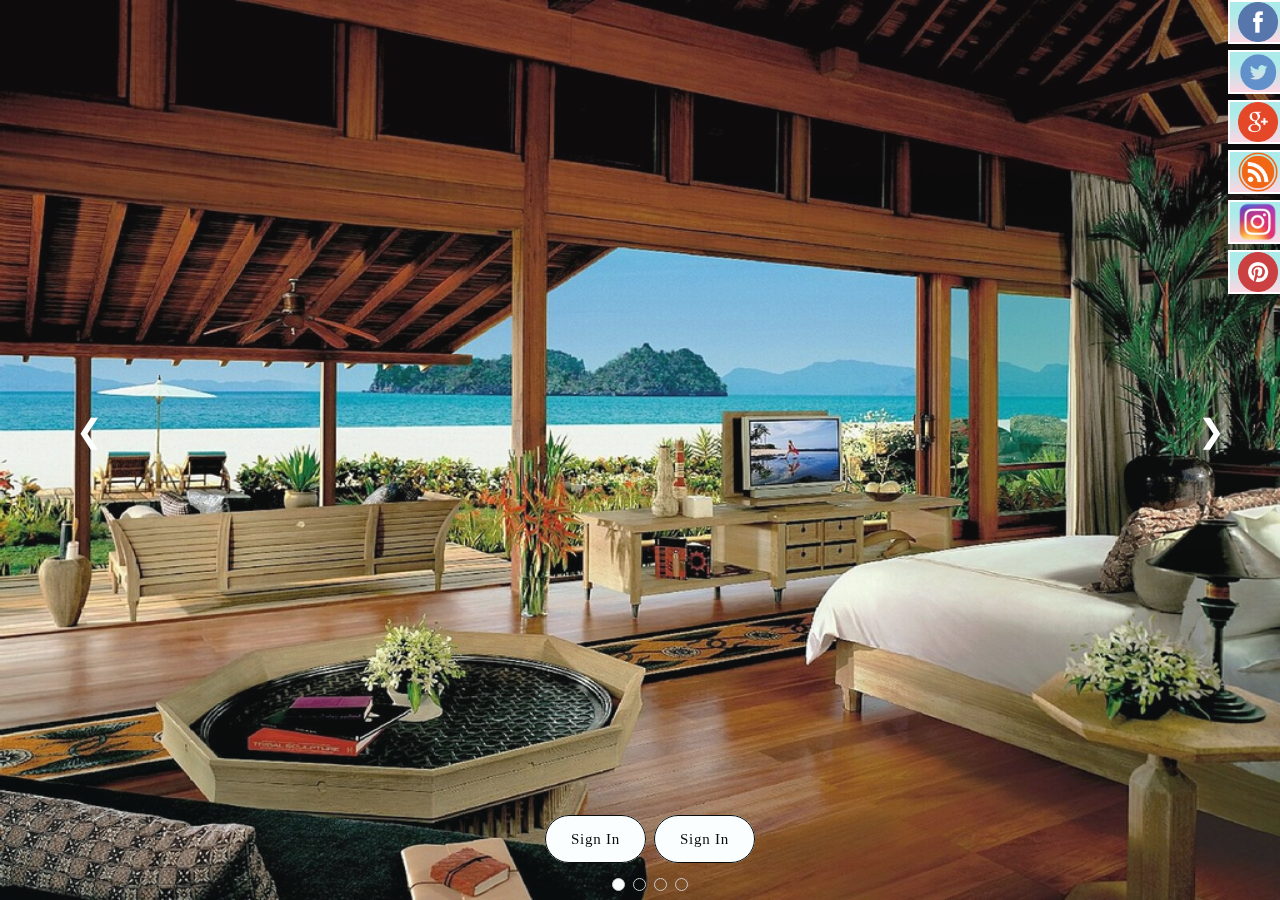
<file: UI/index.html>
<!DOCTYPE html>
<html lang="en">

<head>
  <meta charset="UTF-8">
  <meta name="viewport" content="width=device-width, initial-scale=1.0">
  <meta http-equiv="X-UA-Compatible" content="ie=edge">
  <title>Home | PropertyPro Lite</title>
  <link rel="shortcut icon" href="./images/favicon.png" type="image/x-icon">
  <link rel="stylesheet" href="./css/main.css">
</head>

<body>
  <div id="page" class="site">
   <!-- Social Media Navigation -->
 <nav id="social-media-navigation" class="float-sm social-navigation" role="navigation">
    <div class="fl-fl float-fb">
     <a href="https://facebook.com/" target="_blank">
      <i class="fa fa-facebook">
       <img src="./images/facebook.png">
      </i>
      Like us!
     </a>
    </div>
    <div class="fl-fl float-tw">
     <a href="https://twitter.com/" target="_blank">
      <i class="fa fa-twitter">
       <img src="./images/twitter.png">
      </i>
      Follow us!
     </a>
    </div>
    <div class="fl-fl float-gp">
     <a href="https://aboutme.google.com/u/0/?referer=gplus" target="_blank">
      <i class="fa fa-google-plus">
       <img src="./images/googleplus.png">
      </i>
      Recommend us!
     </a>
    </div>
    <div class="fl-fl float-rs">
     <a href="https://rss.com/" target="_blank">
      <i class="fa fa-rss">
       <img src="./images/rssfeeds.png">
      </i>
      Follow via RSS
     </a>
    </div>
    <div class="fl-fl float-ig">
     <a href="https://www.instagram.com/" target="_blank">
      <i class="fa fa-instagram">
       <img src="./images/Instagram.png">
      </i>Follow us!
     </a>
    </div>
    <div class="fl-fl float-pn">
     <a href="https://www.pinterest.com/" target="_blank">
      <i class="fa fa-pinterest">
       <img src="./images/pinterest.png">
      </i>Follow us!
     </a>
    </div>
   </nav>
   <!-- //Social Media Navigation -->
   <div class="slides-container">
    <img class="slides-images" src="./images/house2.jpg">
    <img class="slides-images" src="./images/house1.jpg">
    <img class="slides-images" src="./images/house3.jpg">
    <img class="slides-images" src="./images/house4.jpg">
    <div class="slides-tools">
     <div class="slides-text">
       <a href="./signin.html" class="btn">Sign In</a>
       <a href="./signup.html" class="btn">Sign In</a>
     </div>
     <div id="slides-left" class="slides-arrow">&#10094;</div>
     <div id="slides-right" class="slides-arrow">&#10095;</div>
     <span class="slides-badge"></span>
     <span class="slides-badge"></span>
     <span class="slides-badge"></span>
     <span class="slides-badge"></span>
    </div>
   </div>
   <script type="text/javascript">
    slides_images = document.querySelectorAll(".slides-images");
    slides_dots = document.querySelectorAll(".slides-badge");
    slides_arrows = document.querySelectorAll('.slides-arrow');
  
    slides_dots.forEach((elem, key) => {
     elem.addEventListener('click', () => {
      showDivs(slideIndex = key + 1);
     }, true);
    });
  
    slides_arrows.forEach((elem) => {
     elem.addEventListener('click', () => {
      elem.id === 'slides-left' ? slide(-1) : elem.id === 'slides-right' ? slide(1) : '';
     });
    });
  
    const showDivs = (nth) => {
     nth > slides_images.length ? slideIndex = 1 : nth < 1 ? slideIndex = slides_images.length : '';
  
     slides_images.forEach(el => {
      el.classList.add('hide');
      el.classList.remove('show');
     });
     slides_dots.forEach(el => el.classList.remove('slides-active-dot'));
  
     slides_images[slideIndex - 1].classList.remove('hide');
     slides_images[slideIndex - 1].classList.add('show');
     slides_dots[slideIndex - 1].classList.add('slides-active-dot');
    }
    let slideIndex = 1;
    showDivs(slideIndex);
  
    const slide = (n) => {
     showDivs(slideIndex += n);
    }
  
    const currentDiv = (n) => {
     showDivs(slideIndex = n);
    };
   </script>
    <footer>

    </footer>
  </div>
</body>

</html>
</file>
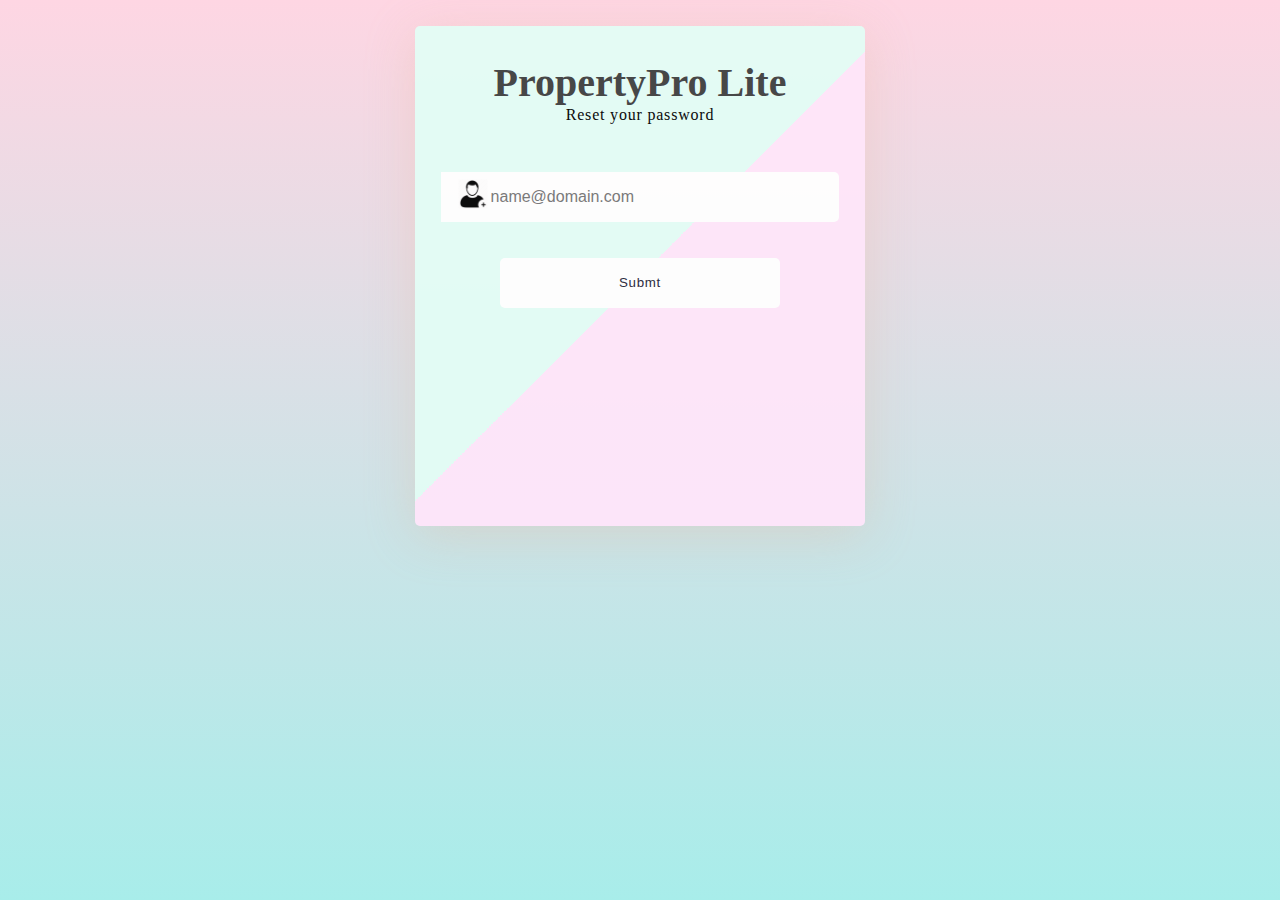
<file: UI/passwordreset.html>
<!DOCTYPE html>
<html lang="en">

<head>
 <meta charset="UTF-8">
 <meta name="viewport" content="width=device-width, initial-scale=1.0">
 <meta http-equiv="X-UA-Compatible" content="ie=edge">
 <title>Forgetten Password | PropertyPro Lite</title>
 <link rel="shortcut icon" href="./images/favicon.png" type="image/x-icon">
 <link rel="stylesheet" href="./css/main.css">
</head>

<body>
 <div id="page" class="site">
   <form action="./account.html" method="post" class="login-form">
    <div class="con">
      <header class="head-form">
          <h2>PropertyPro Lite</h2>
        <p>Reset your password</p>
      </header>
      <div class="field-set">
        <div>
          <span class="input-item">
            <i class="fa fas fa-user-circle">
              <img src="./images/useravatar.png">
            </i>
          </span>
          <input class="form-input" id="useremail" type="email" placeholder="name@domain.com" required>
        </div>
        <button class="sign-up">Submt</button>
      </div>
    </div>
  </form>
 </div>
</body>

</html>
</file>
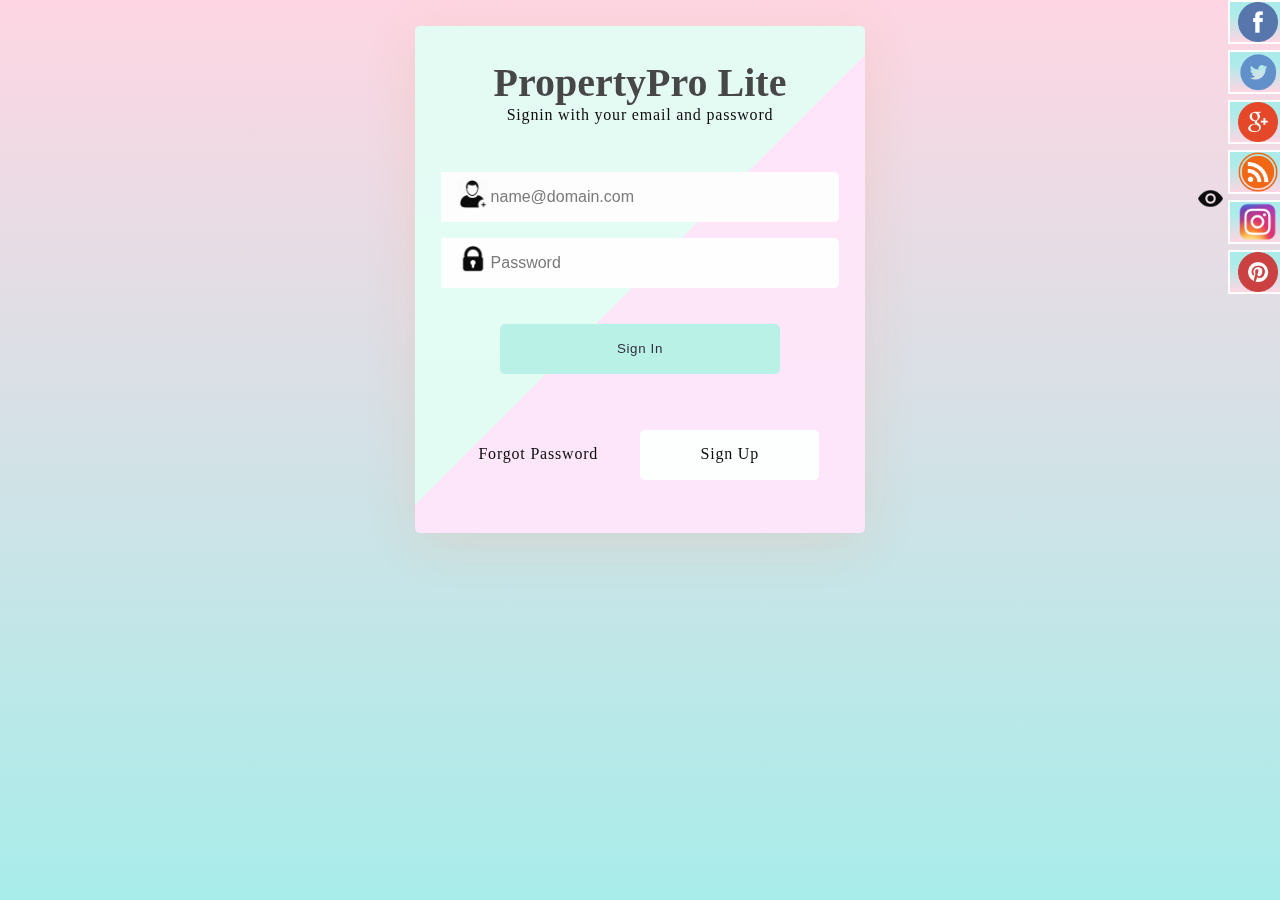
<file: UI/signin.html>
<!DOCTYPE html>
<html lang="en">

<head>
  <meta charset="UTF-8">
  <meta name="viewport" content="width=device-width, initial-scale=1.0">
  <meta http-equiv="X-UA-Compatible" content="ie=edge">
  <title>Sign In | PropertyPro Lite</title>
  <link rel="shortcut icon" href="./images/favicon.png" type="image/x-icon">
  <link rel="stylesheet" href="./css/main.css">
</head>

<body>
  <div id="page" class="site">
    <!-- Social Media Navigation -->
    <nav id="social-media-navigation" class="float-sm social-navigation" role="navigation">
      <div class="fl-fl float-fb">
        <a href="https://facebook.com/" target="_blank">
          <i class="fa fa-facebook">
            <img src="./images/facebook.png">
          </i>
          Like us!
        </a>
      </div>
      <div class="fl-fl float-tw">
        <a href="https://twitter.com/" target="_blank">
          <i class="fa fa-twitter">
            <img src="./images/twitter.png">
          </i>
          Follow us!
        </a>
      </div>
      <div class="fl-fl float-gp">
        <a href="https://aboutme.google.com/u/0/?referer=gplus" target="_blank">
          <i class="fa fa-google-plus">
            <img src="./images/googleplus.png">
          </i>
          Recommend us!
        </a>
      </div>
      <div class="fl-fl float-rs">
        <a href="https://rss.com/" target="_blank">
          <i class="fa fa-rss">
            <img src="./images/rssfeeds.png">
          </i>
          Follow via RSS
        </a>
      </div>
      <div class="fl-fl float-ig">
        <a href="https://www.instagram.com/" target="_blank">
          <i class="fa fa-instagram">
            <img src="./images/Instagram.png">
          </i>Follow us!
        </a>
      </div>
      <div class="fl-fl float-pn">
        <a href="https://www.pinterest.com/" target="_blank">
          <i class="fa fa-pinterest">
            <img src="./images/pinterest.png">
          </i>Follow us!
        </a>
      </div>
    </nav>
    <!-- //Social Media Navigation -->
    <!-- Form -->
    <div class="overlay">
      <form  class="login-form" action="./account.html" method="post">
        <div class="con">
          <header class="head-form">
            <h2>PropertyPro Lite</h2>
            <p>Signin with your email and password</p>
          </header>
          <div class="field-set">
            <div>
              <span class="input-item">
                <i class="fa fas fa-user-circle">
                  <img src="./images/useravatar.png">
                </i>
              </span>
              <input class="form-input" id="useremail" type="email" placeholder="name@domain.com" required>
            </div>
            <div>
              <span class="input-item">
                <i class="fa fa-key">
                  <img src="./images/userpassword.png">
                </i>
              </span>
              <input class="form-input" type="password" placeholder="Password" id="password" name="password" required>
              <span>
                <i class="fa fa-eye eye" aria-hidden="true" type="button" id="pwd-eye">
                  <img src="./images/showpassword.png">
                </i>
              </span>
            </div>
            <button class="sign-in">Sign In</button>
          </div>
          <div class="other">
            <a class="btn submits frgt-pass" href="./passwordreset.html">Forgot Password</a>
            <a class="btn submits sign-up" href="./signin.html">Sign Up</a>
          </div>
        </div>
      </form>
    </div>
    <!-- //Form -->
    <script type="text/javascript">
      let pwd = document.querySelector('#pwd-eye'),
        pwdTarget = document.querySelector('#password');

      const password_to_text = (target) => {
        target.type === 'password' ? target.type = 'text' : target.type === "text" ? target.type =
          "password" : '';
      }
      pwd.addEventListener('click', () => password_to_text(pwdTarget));
    </script>
  </div>
</body>

</html>
</file>
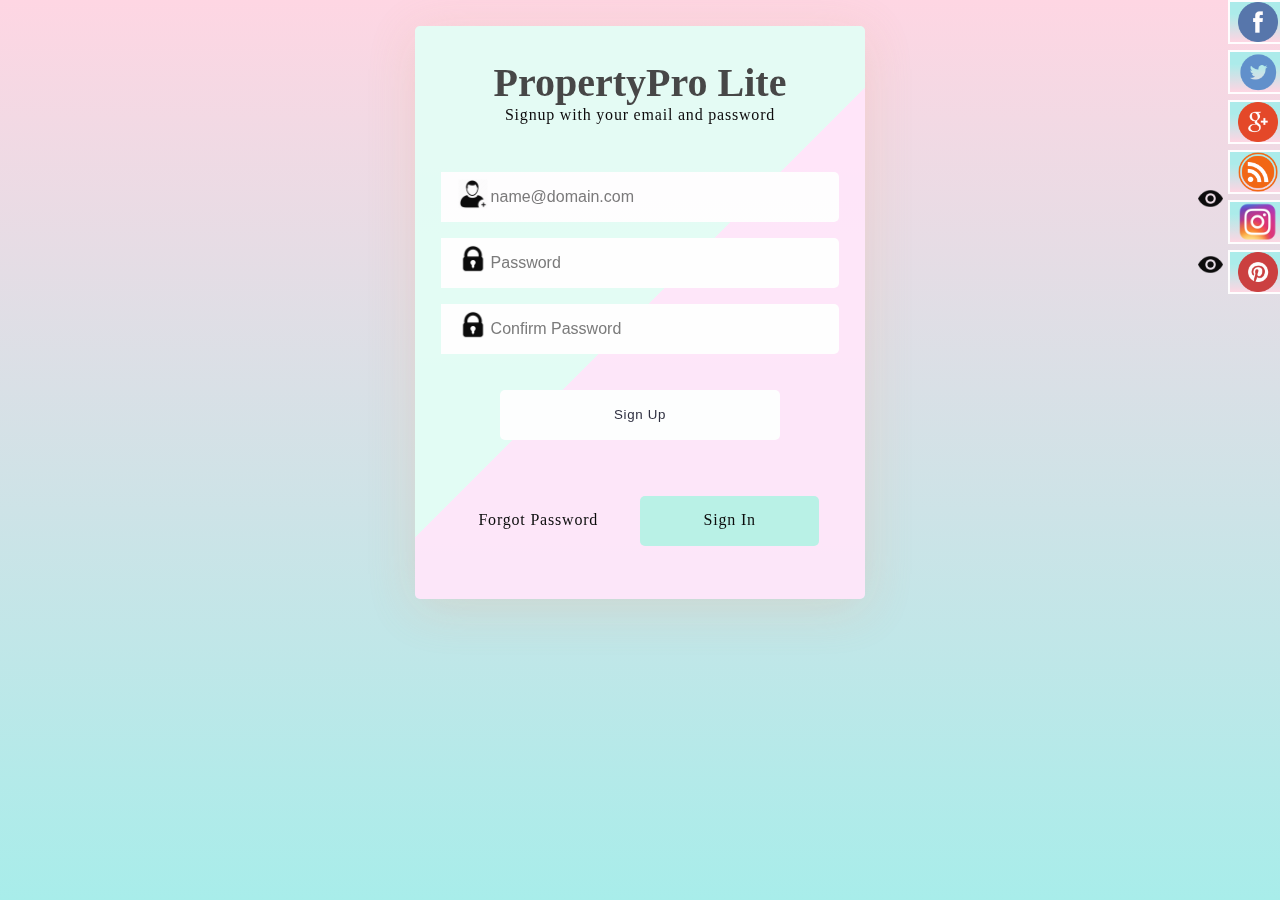
<file: UI/signup.html>
<!DOCTYPE html>
<html lang="en">

<head>
  <meta charset="UTF-8">
  <meta name="viewport" content="width=device-width, initial-scale=1.0">
  <meta http-equiv="X-UA-Compatible" content="ie=edge">
  <title>Sign Up | PropertyPro Lite</title>
  <link rel="shortcut icon" href="./images/favicon.png" type="image/x-icon">
  <link rel="stylesheet" href="./css/main.css">
</head>

<body>
  <div id="page" class="site">
    <!-- Social Media Navigation -->
    <nav id="social-media-navigation" class="float-sm social-navigation" role="navigation">
      <div class="fl-fl float-fb">
        <a href="https://facebook.com/" target="_blank">
          <i class="fa fa-facebook">
            <img src="./images/facebook.png">
          </i>
          Like us!
        </a>
      </div>
      <div class="fl-fl float-tw">
        <a href="https://twitter.com/" target="_blank">
          <i class="fa fa-twitter">
            <img src="./images/twitter.png">
          </i>
          Follow us!
        </a>
      </div>
      <div class="fl-fl float-gp">
        <a href="https://aboutme.google.com/u/0/?referer=gplus" target="_blank">
          <i class="fa fa-google-plus">
            <img src="./images/googleplus.png">
          </i>
          Recommend us!
        </a>
      </div>
      <div class="fl-fl float-rs">
        <a href="https://rss.com/" target="_blank">
          <i class="fa fa-rss">
            <img src="./images/rssfeeds.png">
          </i>
          Follow via RSS
        </a>
      </div>
      <div class="fl-fl float-ig">
        <a href="https://www.instagram.com/" target="_blank">
          <i class="fa fa-instagram">
            <img src="./images/Instagram.png">
          </i>Follow us!
        </a>
      </div>
      <div class="fl-fl float-pn">
        <a href="https://www.pinterest.com/" target="_blank">
          <i class="fa fa-pinterest">
            <img src="./images/pinterest.png">
          </i>Follow us!
        </a>
      </div>
    </nav>
    <!-- //Social Media Navigation -->
    <!-- Form -->
    <div class="overlay">
      <form action="./account.html" method="post"  class="login-form">
        <div class="con">
          <header class="head-form">
              <h2>PropertyPro Lite</h2>
            <p>Signup with your email and password</p>
          </header>
          <div class="field-set">
            <div>
              <span class="input-item">
                <i class="fa fas fa-user-circle">
                  <img src="./images/useravatar.png">
                </i>
              </span>
              <input class="form-input" id="useremail" type="email" placeholder="name@domain.com" required>
            </div>
            <div>
              <span class="input-item">
                <i class="fa fa-key">
                  <img src="./images/userpassword.png">
                </i>
              </span>
              <input class="form-input" type="password" placeholder="Password" id="password" name="password" required>
              <span>
                <i class="fa fa-eye eye" aria-hidden="true" type="button" id="pwd-eye">
                  <img src="./images/showpassword.png">
                </i>
              </span>
            </div>
            <div>
              <span class="input-item">
                <i class="fa fa-key">
                  <img src="./images/userpassword.png">
                </i>
              </span>
              <input class="form-input" type="password" placeholder="Confirm Password" id="cpassword" name="cpassword"
                required>
              <span>
                <i class="fa fa-eye eye" aria-hidden="true" type="button" id="cpwd-eye">
                  <img src="./images/showpassword.png">
                </i>
              </span>
            </div>
            <button class="sign-up">Sign Up</button>
          </div>
          <div class="other">
            <a class="btn submits frgt-pass" href="./passwordreset.html">Forgot Password</a>
            <a class="btn submits sign-in" href="./signin.html">Sign In</a>
          </div>
        </div>
      </form>
    </div>
    <!-- //Form -->
    <script type="text/javascript">
      let pwd = document.querySelector('#pwd-eye'),
        cpwd = document.querySelector('#cpwd-eye'),
        pwdTarget = document.querySelector('#password'),
        cpwdTarget = document.querySelector('#cpassword');

      const password_to_text = (target) => {
        target.type === 'password' ? target.type = 'text' : target.type === "text" ? target.type =
          "password" : '';
      }
      pwd.addEventListener('click', () => password_to_text(pwdTarget));
      cpwd.addEventListener('click', () => password_to_text(cpwdTarget));

      const compare_password = (pwd, cpwd) => {
        pwd.form.addEventListener('submit', () => {
          if (pwd.value !== cpwd.value) {
            pwd.classList.add('error');
            cpwd.classList.add('error');
            event.preventDefault();
          }else{
            pwd.classList.remove('error');
            cpwd.classList.remove('error');
          }
        });
      };
      compare_password(pwdTarget, cpwdTarget);
    </script>
  </div>
</body>

</html>
</file>
<file: UI/css/main.css>
/* Global */
* {
  margin: 0;
  padding: 0;
  box-sizing: border-box;
}

body {
  font-family: cursive;
  background-color: #eaeaea;
  background-image: linear-gradient(to top, #a8edea 0%, #fed6e3 100%);
  background-attachment: fixed;
  background-repeat: no-repeat;
  opacity: .95;

}

a {
  text-decoration: none;
}

a:hover,
a:visited,
a:active,
a:focus {
  color: none;
}

.error {
  border: 1px solid red !important;
}

.btn {
  height: 50px;
  padding: 0 20px;
  background: #fff;
  border-radius: 5px;
  outline: none;
  border: none;
  cursor: pointer;
  text-align: center;
  transition: all 0.2s linear;
  margin: 7% auto;
  letter-spacing: 0.05em;
  line-height: 3;
  text-align: center;
}

button {
  display: block;
  color: #252537;
  width: 280px;
  height: 50px;
  padding: 0 20px;
  background: #fff;
  border-radius: 5px;
  outline: none;
  border: none;
  cursor: pointer;
  text-align: center;
  transition: all 0.2s linear;
  margin: 7% auto;
  letter-spacing: 0.05em;
}

.btn:hover,
button:hover {
  transform: translatey(3px);
  box-shadow: none;
  animation: ani9 0.4s ease-in-out infinite alternate;
}

/* Banner */
.site-header {
  width: 100%;
  height: 80vh;
  padding-top: 60px;
}

/* Product */
.product-dropdown-cart {
  height: 400px;
}

.product-dropdown {
  width: 300px;
  /*100%*/
  height: auto;
  margin: auto;
  background-color: #fff;
  margin-top: 30px;
  padding: 15px;
  box-shadow: 0px 2px 5px 0px rgba(0, 0, 0, 0.2);
  transition: box-shadow 200ms ease-in-out;
}

.product-dropdown-image {
  width: 100%;
  height: auto;
  margin: auto;
}

.product-dropdown-image img {
  max-width: 100%;
  height: auto;
  margin: auto;
}

.product-dropdown-title {
  width: 100%;
  height: auto;
  margin: auto;
}

.product-dropdown-title h3 {
  font-family: inherit;
  font-size: 25px;
  text-align: center;
  margin: 0px;
  color: #f74602;
  padding: 10px 0px;
  text-transform: uppercase;
  font-weight: 700;
}

.product-dropdown-title h3>a {
  color: #f74062;
}

.product-dropdown-old-price {
  width: 100%;
  height: auto;
  margin: auto;
}

.product-dropdown-old-price p {
  font-family: cursive;
  font-size: 18px;
  text-align: center;
  margin: 0px;
  color: #b3b3b3;
  text-decoration: line-through;
  line-height: 1;
  font-weight: 600;
}

.product-dropdown-new-price {
  width: 100%;
  height: auto;
  margin: auto;
}

.product-dropdown-new-price p {
  font-family: cursive;
  font-size: 30px;
  text-align: center;
  margin: 0px;
  color: #000;
  line-height: 1;
  font-weight: 700;
  padding-top: 5px;
}

.product-dropdown-bottom {
  width: 100%;
  top: -5px;
  opacity: 0;
  height: auto;
  margin: auto;
  transition: opacity 200ms, top 200ms ease-in-out;
}

.product-dropdown-description {
  width: 100%;
  height: auto;
  margin: auto;
  margin-top: 10px;
  margin-bottom: 10px;
}

.product-dropdown-description p {
  font-family: cursive;
  font-size: 15px;
  text-align: center;
  margin: 0px;
  color: #333;
  line-height: 24px;
  font-weight: 500;
}

.product-dropdown-button {
  /* padding: 10px; */
  background-color: #f74062;
  margin: auto;
}

.product-dropdown-button button {
  font-size: 20px;
  text-align: center;
  margin: auto;
  padding: 5px;
  width: 100%;
  height: 100%;
  color: #fff;
  background-color: #f74062;
  border: none;
  outline: 0;
  font-weight: 500;
  display: block;
  cursor: pointer;
}

.product-dropdown-button button:hover {
  background-color: #444;
}

.product-dropdown-button,
.product-dropdown-description {
  display: none;
}

.product-dropdown:hover .product-dropdown-button,
.product-dropdown:hover .product-dropdown-description {
  display: block;
}

.product-dropdown:hover {
  box-shadow: 0px 4px 10px 0px rgba(0, 0, 0, 0.4);
}

.product-dropdown:hover .product-dropdown-bottom {
  position: relative;
  top: 0;
  opacity: 1;
}

/* Flexbox Layout */
.flexbox-layout {
  max-width: 100%;
  width: 100%;
  height: inherit;
  display: flex;
  flex-wrap: wrap;
  margin: 20px auto;
  overflow: hidden;
}

.flexbox-layout-start {
  align-items: flex-start;
}

.flexbox-layout-end {
  align-items: flex-end;
}

.flexbox-layout-center {
  align-items: center;
}

.flexbox-layout-baseline {
  align-items: baseline;
}

.flexbox-layout-mcenter {
  margin: auto;
}

.flexbox-layout-1,
.flexbox-layout-2,
.flexbox-layout-3,
.flexbox-layout-4,
.flexbox-layout-5,
.flexbox-layout-6,
.flexbox-layout-7,
.flexbox-layout-8,
.flexbox-layout-9,
.flexbox-layout-10,
.flexbox-layout-11,
.flexbox-layout-12 {
  padding: 0 10px;
  width: 100%;
}

.flexbox-layout-1 {
  /* flex: 1;
 flex-basis: 9%; */
  flex: 0 0 8.333333%;
  /* max-width: 8.333333%; */

}

.flexbox-layout-2 {
  /* flex: 2;
 flex-basis: 18%; */
  flex: 0 0 16.666667%;
  /* max-width: 16.666667%; */
}

.flexbox-layout-3 {
  /* flex: 3;
 flex-basis: 27%; */
  flex: 0 0 25%;
  /* max-width: 25%; */

}

.flexbox-layout-4 {
  /* flex: 4;
 flex-basis: 36%; */
  flex: 0 0 33.333333%;
  /* max-width: 33.333333%; */
}

.flexbox-layout-5 {
  /* flex: 5;
 flex-basis: 50%; */
  flex: 0 0 41.666667%;
  /* max-width: 41.666667%; */
}

.flexbox-layout-6 {
  /* flex: 6; 
 flex-basis: 55%; */
  flex: 0 0 50%;
  /* max-width: 50%; */
}

.flexbox-layout-7 {
  /* flex: 7; 
 flex-basis: 63%; */
  flex: 0 0 58.333333%;
  /* max-width: 58.333333%; */
}

.flexbox-layout-8 {
  /* flex: 8; 
 flex-basis: 72%; */
  flex: 0 0 66.666667%;
  /* max-width: 66.666667%; */
}

.flexbox-layout-9 {
  /* flex: 9; 
 flex-basis: 81%; */
  flex: 0 0 75%;
  /* max-width: 75%; */
}

.flexbox-layout-10 {
  /* flex: 10; 
 flex-basis: 90%; */
  flex: 0 0 83.333333%;
  /* max-width: 83.333333%; */
}

.flexbox-layout-11 {
  flex: 0 0 91.666667%;
  /* max-width: 91.666667%; */
}

.flexbox-layout-12 {
  flex: 0 0 100%;
  /* max-width: 100%; */
}

.flexbox-layout-order-1 {
  order: 1;
}

.flexbox-layout-order-2 {
  order: 2;
}

.flexbox-layout-order-3 {
  order: 3;
}

.flexbox-layout-order-4 {
  order: 4;
}

.flexbox-layout-order-5 {
  order: 5;
}

.flexbox-layout-order-6 {
  order: 6;
}

.flexbox-layout-order-7 {
  order: 7;
}

.flexbox-layout-order-8 {
  order: 8;
}

.flexbox-layout-order-9 {
  order: 9;
}

.flexbox-layout-order-10 {
  order: 10;
}

@media screen and (max-width: 900px) {
  .flexbox-layout {
    flex-direction: column;
  }

  .flexbox-layout-1,
  .flexbox-layout-2,
  .flexbox-layout-3,
  .flexbox-layout-4,
  .flexbox-layout-5,
  .flexbox-layout-6,
  .flexbox-layout-7,
  .flexbox-layout-8,
  .flexbox-layout-9,
  .flexbox-layout-10,
  .flexbox-layout-11,
  .flexbox-layout-12 {
    flex: 0 0 100%;
    max-width: 100%;
  }
}

/* Navigation */
/* .main-navigation {
 background-color: #fff;
 box-shadow: 1px 1px 4px 0 rgba(0,0,0,.1);
 position: fixed;
 width: 100%;
 z-index: 3;
}

.main-navigation ul {
 margin: 0;
 padding: 0;
 list-style: none;
 overflow: hidden;
 background-color: #fff;
}

.main-navigation li a {
 display: block;
 padding: 20px 20px;
 border-right: 1px solid #f4f4f4;
 text-decoration: none;
}

.main-navigation li a:hover,
.main-navigation .navigation-toggle:hover {
 background-color: #f4f4f4;
}

.main-navigation .navigation-brand {
 display: block;
 float: left;
 font-size: 2em;
 padding: 10px 10px;
 text-decoration: none;
} */

/* menu */

/* .main-navigation .navigation-menu{
 clear: both;
 max-height: 0;
 transition: max-height .2s ease-out;
} */

/* menu icon */

/* .main-navigation .menu-icon {
 cursor: pointer;
 display: inline-block;
 float: right;
 padding: 28px 20px;
 position: relative;
 user-select: none;
}

.main-navigation .menu-icon .navicon {
 background: #333;
 display: block;
 height: 2px;
 position: relative;
 transition: background .2s ease-out;
 width: 18px;
}

.main-navigation .menu-icon .navicon:before,
.main-navigation .menu-icon .navicon:after {
 background: #333;
 content: '';
 display: block;
 height: 100%;
 position: absolute;
 transition: all .2s ease-out;
 width: 100%;
}

.main-navigation .menu-icon .navicon:before {
 top: 5px;
}

.main-navigation .menu-icon .navicon:after {
 top: -5px;
}

/* menu btn */

/* .main-navigation .navigation-toggle {
 display: none;
}

.main-navigation .navigation-toggle:checked ~ .navigation-menu{
 max-height: 240px;
}

.main-navigation .navigation-toggle:checked ~ .menu-icon .navicon {
 background: transparent;
}

.main-navigation .navigation-toggle:checked ~ .menu-icon .navicon:before {
 transform: rotate(-45deg);
}

.main-navigation .navigation-toggle:checked ~ .menu-icon .navicon:after {
 transform: rotate(45deg);
}

.main-navigation .navigation-toggle:checked ~ .menu-icon:not(.steps) .navicon:before,
.main-navigation .navigation-toggle:checked ~ .menu-icon:not(.steps) .navicon:after {
 top: 0;
} */

/* 48em = 768px */

/* @media (min-width: 900px) {
 .main-navigation li {
   float: left;
 }
 .main-navigation li a {
   padding: 20px 30px;
 }
 .main-navigation .navigation-menu{
   clear: none;
   float: right;
   max-height: none;
 }
 .main-navigation .menu-icon {
   display: none;
 }
} */
/* Slider */
#slides-left,
#slides-right,
.slides-badge {
  cursor: pointer
}

.slides-badge {
  height: 13px;
  width: 13px;
  padding: 0
}

.show {
  display: block !important;
  visibility: visible !important;
}

.hide {
  display: none !important;
  visibility: hidden !important;
}

.slides-images {
  height: 100%;
  width: 100%;
  display: none
}

.slides-container {
  width: 100vw;
  height: 100vh;
  max-width: 100%;
}

#slides-left,
#slides-right {
  width: 30px;
  background-color: transparent;
  border-radius: 50%;
  position: relative;
  transform: translate(0, -50vh);
}

.slides-tools {
  position: absolute;
  font-size: xx-large;
  left: 50%;
  bottom: 0;
  transform: translate(-50%, 0%);
  color: #fff;
  text-align: center;
  width: 90%;
  margin: auto 10px;
}

#slides-left,
#slides-right,
.slides-badge {
  cursor: pointer;
}

#slides-left {
  float: left;
}

#slides-right {
  float: right;
}

.slides-badge {
  height: 13px;
  width: 13px;
  padding: 0;
  border-radius: 50%;
  background-color: transparent;
  color: #fff;
  display: inline-block;
  text-align: center;
  border: 1px solid #ccc;
}

.slides-active-dot:hover,
.slides-active-dot {
  background-color: #fff;
}

.slides-text .btn {
  border-radius: 28px;
  border: 1px solid #000;
  cursor: pointer;
  color: #000;
  font-size: 15px;
  padding: 15px 25px;
  text-decoration: none;
  transition: all 0.8s ease-in-out;
}

.slides-text .btn:hover {
  background-color: transparent;
  border-color: #fff;
  border-radius: 0px;
  transition: all 1s cubic-bezier(0.07, 0.32, 1, 1);

}

/* //Slider */

/*  Social Media */
.fl-fl {
  background: inherit;
  background-image: linear-gradient(to bottom, #a8edea 30%, #fed6e3 100%);
  border: 2px solid #fff;
  text-transform: uppercase;
  letter-spacing: 3px;
  /* padding: 4px; */
  width: 190px;
  position: fixed;
  right: -138px;
  z-index: 1000;
  font: normal normal 10px Arial;
  transition: all .25s ease;
}

.fa {
  font-size: 20px;
  color: #fff;
  /* padding: 10px 0; */
  width: 40px;
  margin-left: 8px;
}

i.fa>img {
  width: 40px;
  height: 40px;
  position: relative;
  vertical-align: middle;
}

.fl-fl:hover {
  right: 0;
}

.fl-fl a {
  color: #000 !important;
  text-decoration: none;
  text-align: center;
}

.float-fb {
  top: 0px;
}

.float-tw {
  top: 50px;
}

.float-gp {
  top: 100px;
}

.float-rs {
  top: 150px;
}

.float-ig {
  top: 200px;
}

.float-pn {
  top: 250px;
}

@media screen and (max-width: 800px) {
  .fl-fl {
    right: -155px;
  }

  .float-fb,
  .float-tw,
  .float-gp,
  .float-rs,
  .float-ig,
  .float-pn,
  i.fa>img {

    height: 25px;
  }

  i.fa>img {
    width: 25px;
  }

  .float-tw {
    top: 35px;
  }

  .float-gp {
    top: 70px;
  }

  .float-rs {
    top: 105px;
  }

  .float-ig {
    top: 140px;
  }

  .float-pn {
    top: 175px;
  }
}

/* //Social Media */

/* Sign Up/ Sign In form */
form.login-form {
  width: 450px;
  min-height: 500px;
  height: auto;
  border-radius: 5px;
  margin: 2% auto;
  box-shadow: 0 9px 50px hsla(20, 67%, 75%, 0.31);
  padding: 2%;
  background-image: linear-gradient(-225deg, #E3FDF5 50%, #FFE6FA 50%);
}

/* form Container */
form.login-form .con {
  display: -webkit-flex;
  display: flex;
  -webkit-justify-content: space-around;
  justify-content: space-around;
  -webkit-flex-wrap: wrap;
  flex-wrap: wrap;
  margin: 0 auto;
}

.field-set {
  width: 100%;
}

header {
  margin: 2% auto 10% auto;
  text-align: center;
}

form.login-form header.head-form h2 {
  font-size: 250%;
  font-family: 'Playfair Display', serif;
  color: #3e403f;
}

header p {
  letter-spacing: 0.05em;
}

.input-item {
  color: #333;
  padding: 14.5px 0px 15px 9px;
  border-radius: 5px 0px 0px 5px;
  position: absolute;
}

.input-item i.fa>img {
  width: 30px;
  height: 30px;
}

.eye {
  color: #333;
  border-radius: 0px 5px 5px 0px;
  position: absolute;
  z-index: 5;
  cursor: pointer;
  transform: translate(373px, -45px);
}

@media screen and (max-width: 900px) {
  .eye {
    transform: translate(370px, -45px);
  }
}

@media screen and (min-width: 1000px) {
  .eye {
    transform: translate(351px, -45px);
  }
}

@media screen and (min-width: 2000px) {
  .eye {
    transform: translate(300px, -45px);
  }
}

i.eye>img {
  width: 25px !important;
  height: 25px !important;
}

input.form-input {
  width: 100%;
  height: 50px;
  margin: 2% auto;
  padding: 15px;
  padding-left: 50px;
  font-size: 16px;
  font-family: 'Abel', sans-serif;
  color: #5E6472;
  outline: none;
  border: none;
  border-radius: 0px 5px 5px 0px;
  transition: 0.2s linear;
}

input:focus {
  transform: translateX(-2px);
  border-radius: 5px;
}

.other {
  width: 100%;
}

.submits {
  width: 45%;
  display: inline-block;
  margin-left: 2%;
  color: inherit;
}

.frgt-pass {
  background: transparent;
}

.sign-in {
  background: #B8F2E6;
}

@keyframes ani9 {
  0% {
    transform: translateY(3px);
  }

  100% {
    transform: translateY(5px);
  }
}
</file>
